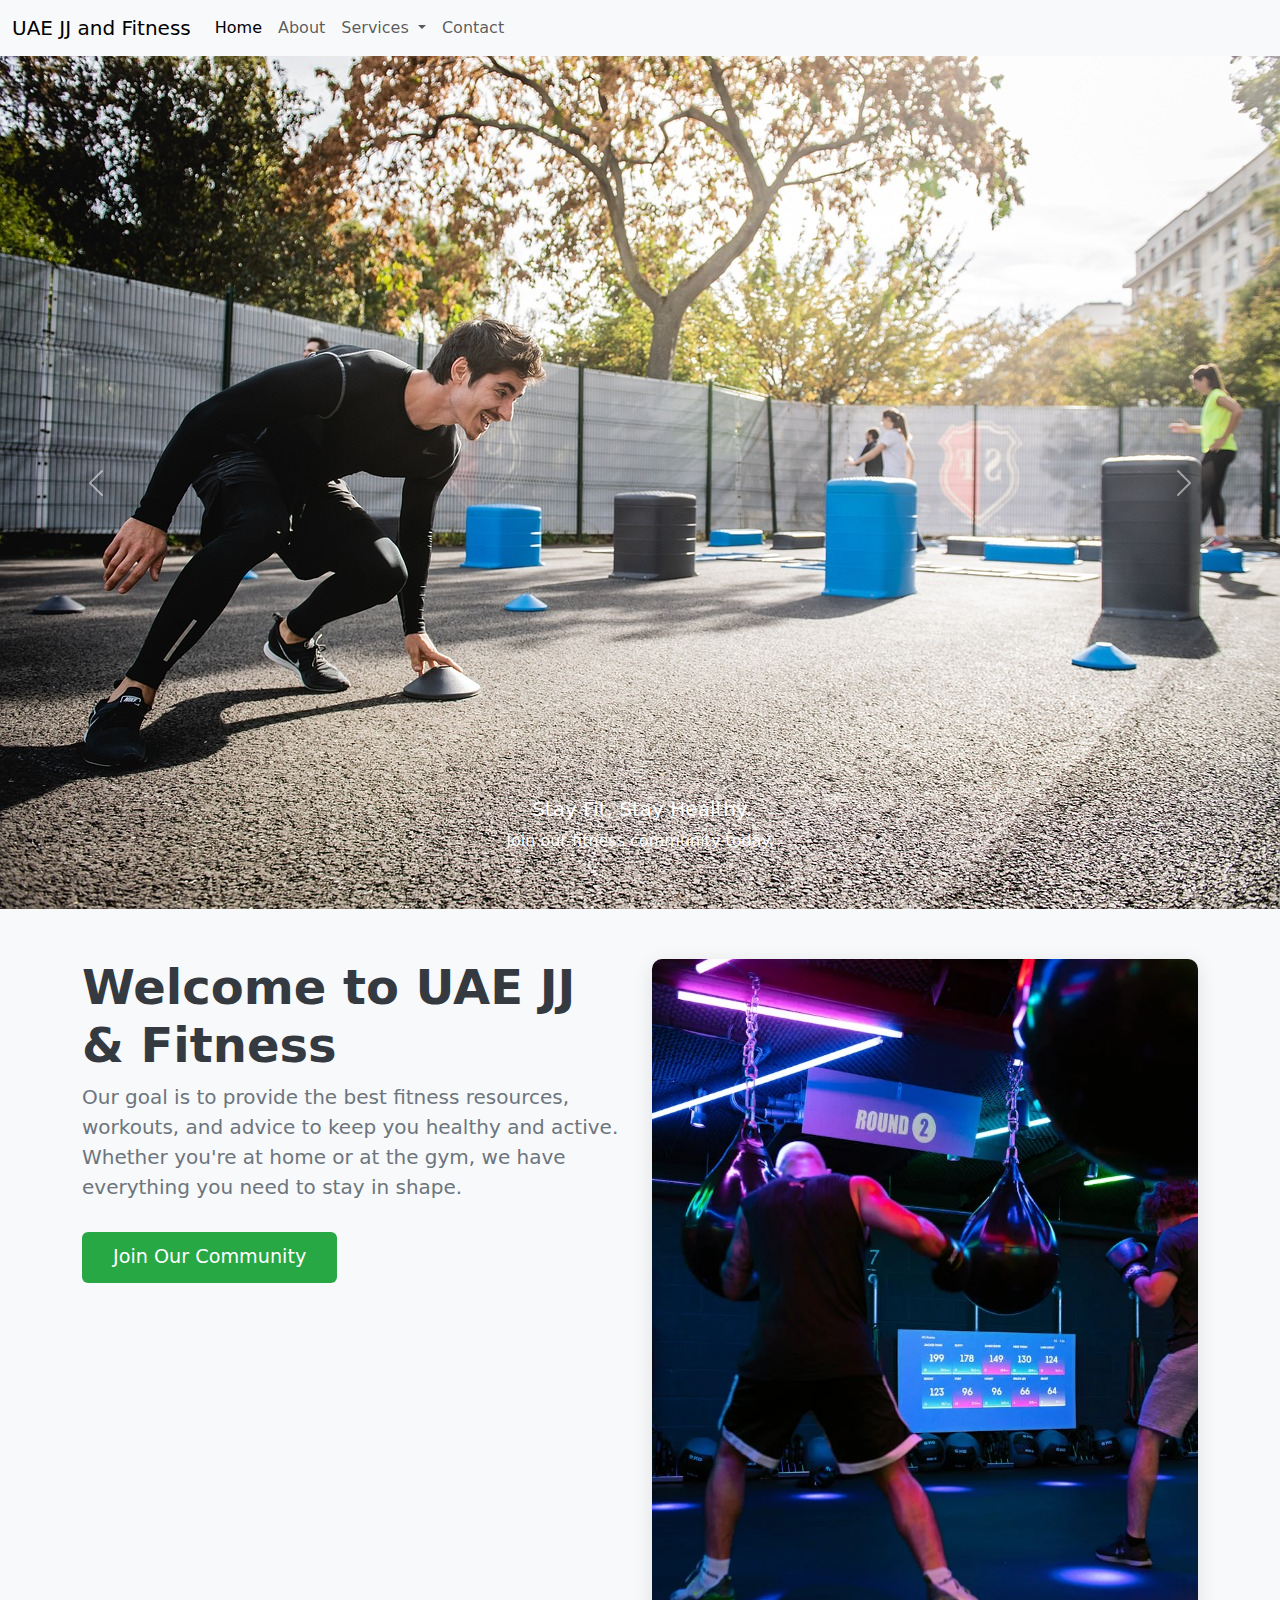
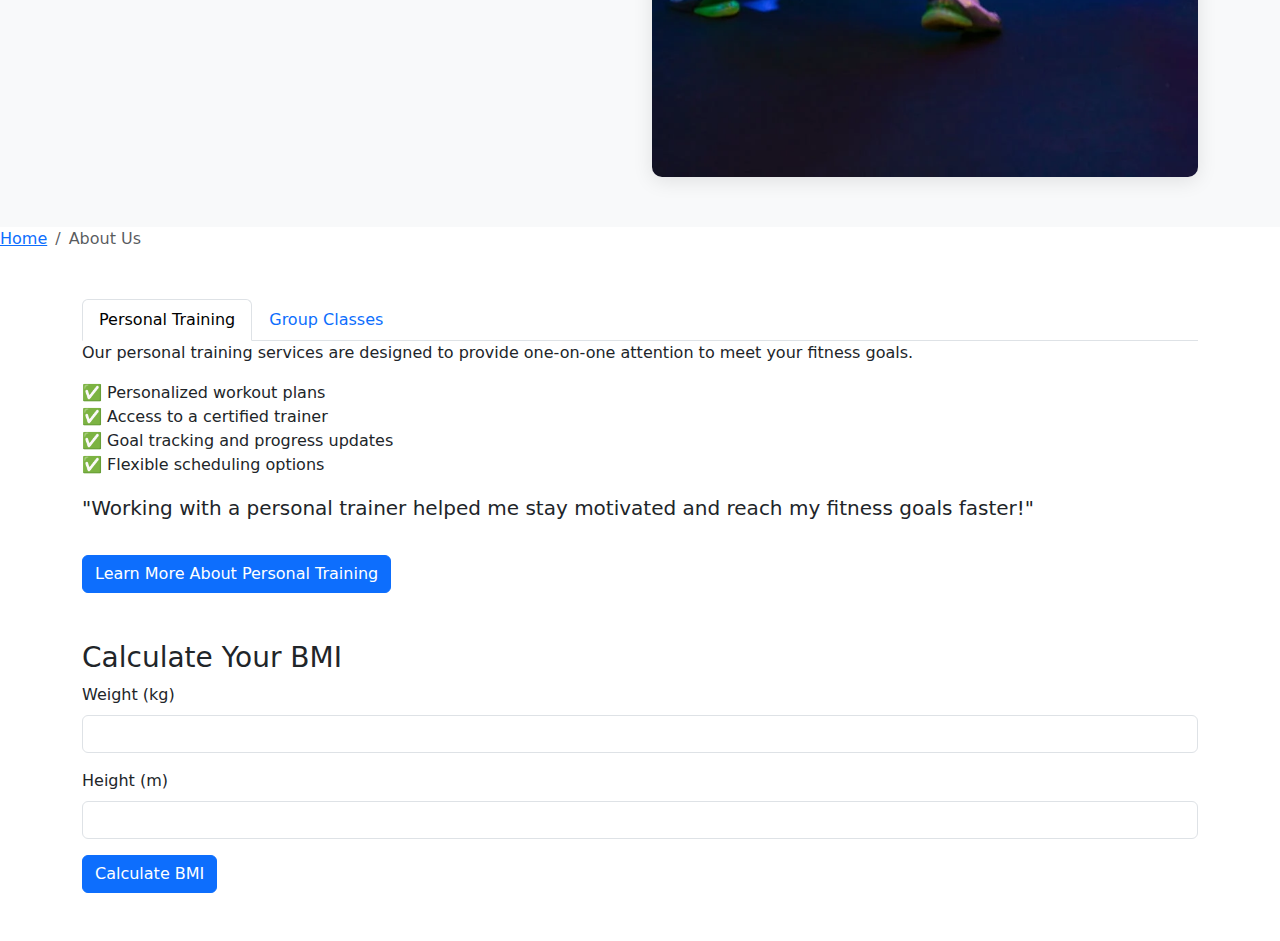
<file: index.html>
<!DOCTYPE html>
<html lang="en">
<head>
    <meta charset="UTF-8">
    <meta name="viewport" content="width=device-width, initial-scale=1.0">
    <title>UAE JJ Fitness</title>
    <link href="https://cdn.jsdelivr.net/npm/bootstrap@5.3.3/dist/css/bootstrap.min.css" rel="stylesheet">
    <style>
        .welcome-section {
            padding: 50px 0;
            background-color: #f8f9fa;
        }
        .welcome-section h2 {
            font-size: 3rem;
            font-weight: 700;
            color: #343a40;
        }
        .welcome-section p {
            font-size: 1.25rem;
            color: #6c757d;
            margin-bottom: 30px;
        }
        .welcome-section .btn {
            font-size: 1.2rem;
            padding: 10px 30px;
        }
        .img-fluid {
            border-radius: 10px;
            box-shadow: 0 4px 20px rgba(0, 0, 0, 0.1);
        }
        .cta-btn {
            background-color: #28a745;
            color: white;
            transition: background-color 0.3s ease;
        }
        .cta-btn:hover {
            background-color: #218838;
        }
        .img-fluid:hover {
            transform: scale(1.05);
            transition: transform 0.3s ease-in-out;
        }
    </style>
</head>
<body>

    <nav class="navbar navbar-expand-lg navbar-light bg-light">
      <div class="container-fluid">
        <a class="navbar-brand" href="#">UAE JJ and Fitness</a>
        <button class="navbar-toggler" type="button" data-bs-toggle="collapse" data-bs-target="#navbarNav" aria-controls="navbarNav" aria-expanded="false" aria-label="Toggle navigation">
          <span class="navbar-toggler-icon"></span>
        </button>
        <div class="collapse navbar-collapse" id="navbarNav">
          <ul class="navbar-nav">
            <li class="nav-item">
              <a class="nav-link active" aria-current="page" href="index.html">Home</a>
            </li>
            <li class="nav-item">
              <a class="nav-link" href="about.html">About</a>
            </li>
            <li class="nav-item dropdown">
              <a class="nav-link dropdown-toggle" href="#" id="navbarDropdown" role="button" data-bs-toggle="dropdown" aria-expanded="false">
                Services
              </a>
              <ul class="dropdown-menu" aria-labelledby="navbarDropdown">
                <li><a class="dropdown-item" href="services.html">Personal Training</a></li>
                <li><a class="dropdown-item" href="services.html">Group Classes</a></li>
              </ul>
            </li>
            <li class="nav-item">
              <a class="nav-link" href="contact.html">Contact</a>
            </li>
          </ul>
        </div>
      </div>
    </nav>

    <div id="carouselExampleCaptions" class="carousel slide" data-bs-ride="carousel" data-bs-interval="3000">
      <div class="carousel-inner">
        <div class="carousel-item active">
          <img src="workout-5914643_1280.jpg" class="d-block w-100" alt="Fitness Image 1">
          <div class="carousel-caption d-none d-md-block">
            <h5>Stay Fit, Stay Healthy</h5>
            <p>Join our fitness community today.</p>
          </div>
        </div>
        <div class="carousel-item">
          <img src="pexels-photo-1954524.webp" class="d-block w-100" alt="Fitness Image 2">
          <div class="carousel-caption d-none d-md-block">
            <h5>Train Anywhere, Anytime</h5>
            <p>Your health, your schedule.</p>
          </div>
        </div>
      </div>
      <button class="carousel-control-prev" type="button" data-bs-target="#carouselExampleCaptions" data-bs-slide="prev">
        <span class="carousel-control-prev-icon" aria-hidden="true"></span>
        <span class="visually-hidden">Previous</span>
      </button>
      <button class="carousel-control-next" type="button" data-bs-target="#carouselExampleCaptions" data-bs-slide="next">
        <span class="carousel-control-next-icon" aria-hidden="true"></span>
        <span class="visually-hidden">Next</span>
      </button>
    </div>

    <div class="welcome-section text-center">
      <div class="container">
        <div class="row">
          <div class="col-md-6 text-md-start">
            <h2>Welcome to UAE JJ & Fitness</h2>
            <p>Our goal is to provide the best fitness resources, workouts, and advice to keep you healthy and active. Whether you're at home or at the gym, we have everything you need to stay in shape.</p>
            <a href="#" class="btn cta-btn">Join Our Community</a>
          </div>
          <div class="col-md-6">
            <img src="pexels-photo3-3912951.webp" class="img-fluid" alt="Welcome Image">
          </div>
        </div>
      </div>
    </div>

    <nav aria-label="breadcrumb">
      <ol class="breadcrumb">
        <li class="breadcrumb-item"><a href="#">Home</a></li>
        <li class="breadcrumb-item active" aria-current="page">About Us</li>
      </ol>
    </nav>

<div class="container my-5">
  <ul class="nav nav-tabs" id="myTab" role="tablist">
    <li class="nav-item" role="presentation">
      <a class="nav-link active" id="home-tab" data-bs-toggle="tab" href="#home" role="tab" aria-controls="home" aria-selected="true">Personal Training</a>
    </li>
    <li class="nav-item" role="presentation">
      <a class="nav-link" id="profile-tab" data-bs-toggle="tab" href="#profile" role="tab" aria-controls="profile" aria-selected="false">Group Classes</a>
    </li>
  </ul>
  <div class="tab-content" id="myTabContent">

    <div class="tab-pane fade show active" id="home" role="tabpanel" aria-labelledby="home-tab">
      <p>Our personal training services are designed to provide one-on-one attention to meet your fitness goals.</p>
  
      <ul class="list-unstyled">
          <li>✅ Personalized workout plans</li>
          <li>✅ Access to a certified trainer</li>
          <li>✅ Goal tracking and progress updates</li>
          <li>✅ Flexible scheduling options</li>
      </ul>
  
      <blockquote class="blockquote">
          <p class="mb-0">"Working with a personal trainer helped me stay motivated and reach my fitness goals faster!"</p>
      </blockquote>
  
      <a href="services.html" class="btn btn-primary mt-3">Learn More About Personal Training</a>
  </div>
  


  <div class="tab-pane fade"    id="profile" role="tabpanel" aria-labelledby="profile-tab">
    <p>Join our group classes for an interactive, fun, and energetic workout with a supportive community.</p>

    <h5>Class Schedule</h5>
    <ul class="list-unstyled">
        <li>🕒 Monday - 7:00 PM to 8:00 PM</li>
        <li>🕒 Wednesday - 7:00 PM to 8:00 PM</li>
        <li>🕒 Friday - 6:00 PM to 7:00 PM</li>
    </ul>

    <ul class="list-unstyled">
        <li>💃 High-energy workouts with friends</li>
        <li>👫 Motivating group environment</li>
        <li>🧘 Suitable for all fitness levels</li>
    </ul>

    
    <a href="groups.html" class="btn btn-success mt-3">Join a Group Class</a>
</div>

  </div>
</div>

<script src="https://cdn.jsdelivr.net/npm/bootstrap@5.3.3/dist/js/bootstrap.bundle.min.js"></script>

    <div class="container my-5">
      <h3>Calculate Your BMI</h3>
      <form id="bmiForm">
        <div class="mb-3">
          <label for="weight" class="form-label">Weight (kg)</label>
          <input type="number" class="form-control" id="weight" required>
        </div>


        <div class="mb-3">
          <label for="height" class="form-label">Height (m)</label>
          <input type="number" class="form-control" id="height" required>
        </div>
        <button type="button" class="btn btn-primary" onclick="calculateBMI()">Calculate BMI</button>




      </form>
      <p id="bmiResult"></p>
    </div>

    <script>
      function calculateBMI() {
        const weight = parseFloat(document.getElementById('weight').value);
        const height = parseFloat(document.getElementById('height').value) / 100; // Convert cm to meters
    
        if (weight && height) {
          const bmi = weight / (height * height);
          document.getElementById('bmiResult').innerText = `Your BMI is: ${bmi.toFixed(2)}`;
        } else {
          document.getElementById('bmiResult').innerText = "Please enter valid values for weight and height.";
        }
      }
    </script>
    

    <script src="https://cdn.jsdelivr.net
</file>
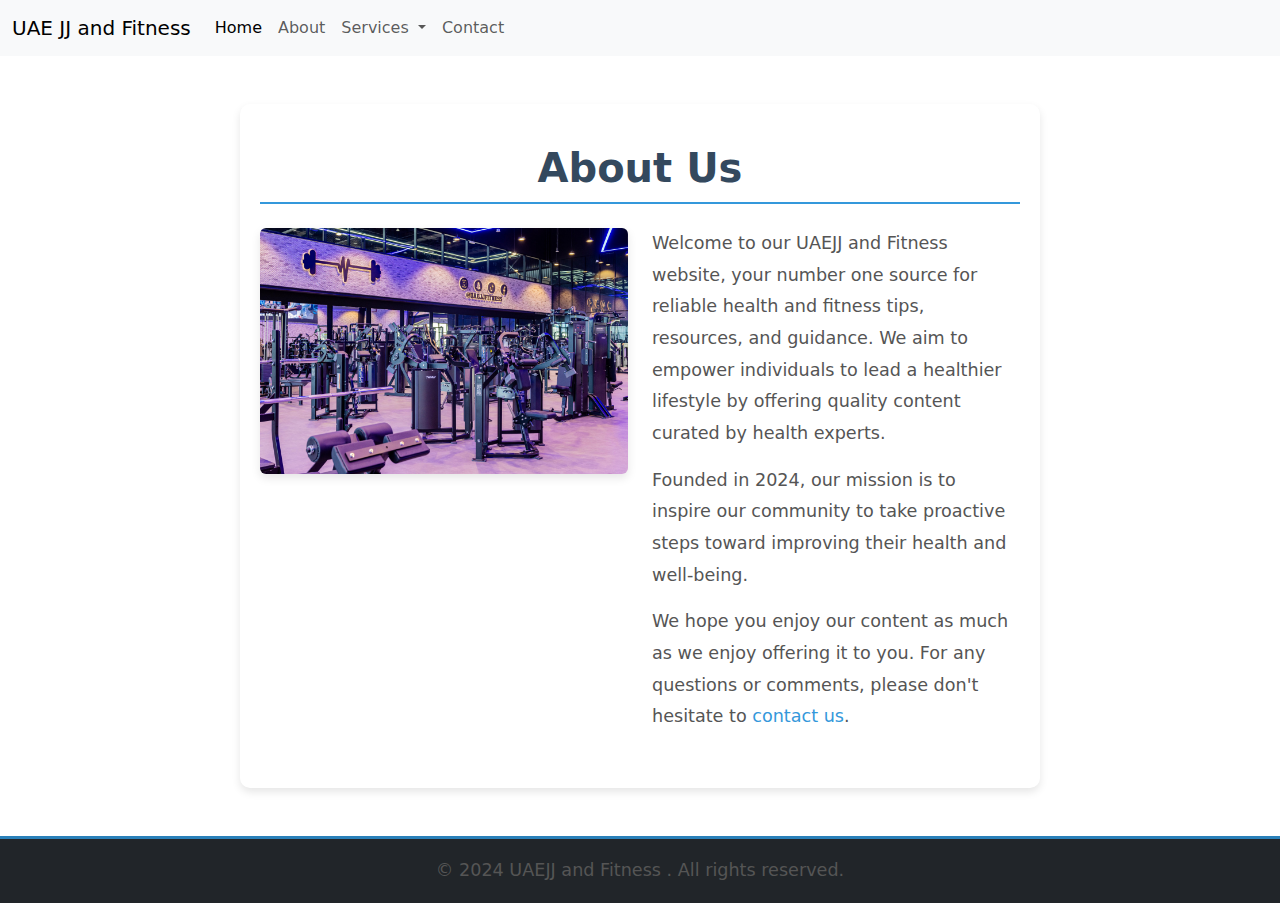
<file: about.html>
<!DOCTYPE html>
<html lang="en">
<head>
    <meta charset="UTF-8">
    <meta name="viewport" content="width=device-width, initial-scale=1.0">
    <title>About Us - Health and Fitness</title>


    <link rel="stylesheet" href="https://cdn.jsdelivr.net/npm/bootstrap@5.3.3/dist/css/bootstrap.min.css">


    <link rel="stylesheet" href="style.css" type="text/css">

</head>
<body>



    <nav class="navbar navbar-expand-lg navbar-light bg-light">
        <div class="container-fluid">
          <a class="navbar-brand" href="#">UAE JJ and Fitness</a>
          <button class="navbar-toggler" type="button" data-bs-toggle="collapse" data-bs-target="#navbarNav" aria-controls="navbarNav" aria-expanded="false" aria-label="Toggle navigation">
            <span class="navbar-toggler-icon"></span>
          </button>
          <div class="collapse navbar-collapse" id="navbarNav">
            <ul class="navbar-nav">
              <li class="nav-item">
                <a class="nav-link active" aria-current="page" href="index.html">Home</a>
              </li>
              <li class="nav-item">
                <a class="nav-link" href="about.html">About</a>
              </li>
              <li class="nav-item dropdown">
                <a class="nav-link dropdown-toggle" href="#" id="navbarDropdown" role="button" data-bs-toggle="dropdown" aria-expanded="false">
                  Services
                </a>
                <ul class="dropdown-menu" aria-labelledby="navbarDropdown">
                  <li><a class="dropdown-item" href="services.html">Personal Training</a></li>
                  <li><a class="dropdown-item" href="services.html">Group Classes</a></li>
                </ul>
              </li>
              <li class="nav-item">
                <a class="nav-link" href="contact.html">Contact</a>
              </li>
            </ul>
          </div>
        </div>
      </nav>


    <section class="container my-5">
        <h1 class="text-center mb-4">About Us</h1>
        <div class="row">
            <div class="col-md-6">
                <img src="1J9A7612-scaled.jpg" alt="About Health and Fitness" class="img-fluid rounded">
            </div>
            <div class="col-md-6">
                <p>Welcome to our UAEJJ and Fitness website, your number one source for reliable health and fitness tips, resources, and guidance. We aim to empower individuals to lead a healthier lifestyle by offering quality content curated by health experts.</p>
                <p>Founded in 2024, our mission is to inspire our community to take proactive steps toward improving their health and well-being.</p>
                <p>We hope you enjoy our content as much as we enjoy offering it to you. For any questions or comments, please don't hesitate to <a href="contact.html">contact us</a>.</p>
            </div>
        </div>
    </section>

    <footer class="bg-dark text-white text-center py-3">
        <p>&copy; 2024 UAEJJ and Fitness . All rights reserved.</p>
    </footer>

    <script src="https://cdn.jsdelivr.net/npm/bootstrap@5.3.3/dist/js/bootstrap.bundle.min.js"></script>
</body>
</html>
</file>
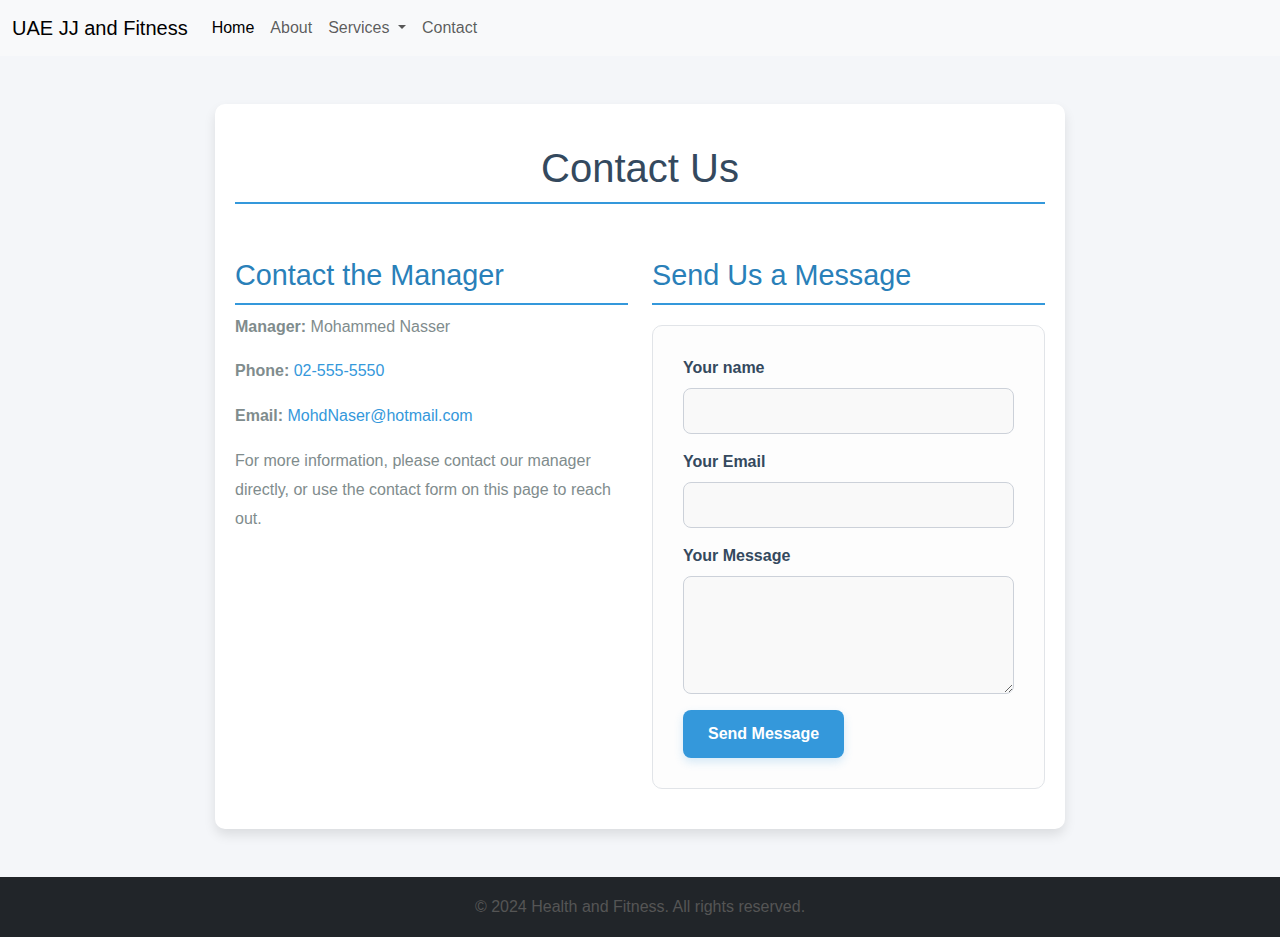
<file: contact.html>
<!DOCTYPE html>
<html lang="en">
<head>
    <meta charset="UTF-8">
    <meta name="viewport" content="width=device-width, initial-scale=1.0">
    <title>Contact Us - UAE JJ and Fitness</title>
    <link rel="stylesheet" href="https://cdn.jsdelivr.net/npm/bootstrap@5.3.3/dist/css/bootstrap.min.css">

    <link rel="stylesheet" href="styles.css">
</head>
<body>

    <nav class="navbar navbar-expand-lg navbar-light bg-light">
        <div class="container-fluid">
          <a class="navbar-brand" href="index.html">UAE JJ and Fitness</a>
          <button class="navbar-toggler" type="button" data-bs-toggle="collapse" data-bs-target="#navbarNav" aria-controls="navbarNav" aria-expanded="false" aria-label="Toggle navigation">
            <span class="navbar-toggler-icon"></span>
          </button>
          <div class="collapse navbar-collapse" id="navbarNav">
            <ul class="navbar-nav">
              <li class="nav-item">
                <a class="nav-link active" aria-current="page" href="index.html">Home</a>
              </li>
              <li class="nav-item">
                <a class="nav-link" href="about.html">About</a>
              </li>
              <li class="nav-item dropdown">
                <a class="nav-link dropdown-toggle" href="#" id="navbarDropdown" role="button" data-bs-toggle="dropdown" aria-expanded="false">
                  Services
                </a>
                <ul class="dropdown-menu" aria-labelledby="navbarDropdown">
                  <li><a class="dropdown-item" href="services.html">Personal Training</a></li>
                  <li><a class="dropdown-item" href="services.html">Group Classes</a></li>
                </ul>
              </li>
              <li class="nav-item">
                <a class="nav-link" href="contact.html">Contact</a>
              </li>
            </ul>
          </div>
        </div>
      </nav>

    <section class="container my-5">
        <h1 class="text-center mb-4">Contact Us</h1>
        <div class="row">
            <div class="col-md-6">
                <h3>Contact the Manager</h3>
                <p><strong>Manager:</strong> Mohammed Nasser</p>
                <p><strong>Phone:</strong> <a href="tel:02-555-5550">02-555-5550</a></p>
                <p><strong>Email:</strong> <a href="mailto:manager@example.com">MohdNaser@hotmail.com</a></p>
                <p>For more information, please contact our manager directly, or use the contact form on this page to reach out.</p>
            </div>
            <div class="col-md-6">
                <h3>Send Us a Message</h3>
                <form action="submit_contact.php" method="POST">
                    <div class="mb-3">
                        <label for="name" class="form-label">Your name</label>
                        <input type="text" class="form-control" id="name" name="name" required>
                    </div>
                    <div class="mb-3">
                        <label for="email" class="form-label">Your Email</label>
                        <input type="email" class="form-control" id="email" name="email" required>
                    </div>
                    <div class="mb-3">
                        <label for="message" class="form-label">Your Message</label>
                        <textarea class="form-control" id="message" name="message" rows="4" required></textarea>
                    </div>
                    <button type="submit" class="btn btn-primary">Send Message</button>
                </form>
            </div>
        </div>
    </section>

    <footer class="bg-dark text-white text-center py-3">
        <p>&copy; 2024 Health and Fitness. All rights reserved.</p>
    </footer>

    <script src="https://cdn.jsdelivr.net/npm/bootstrap@5.3.3/dist/js/bootstrap.bundle.min.js"></script>
</body>
</html>
</file>
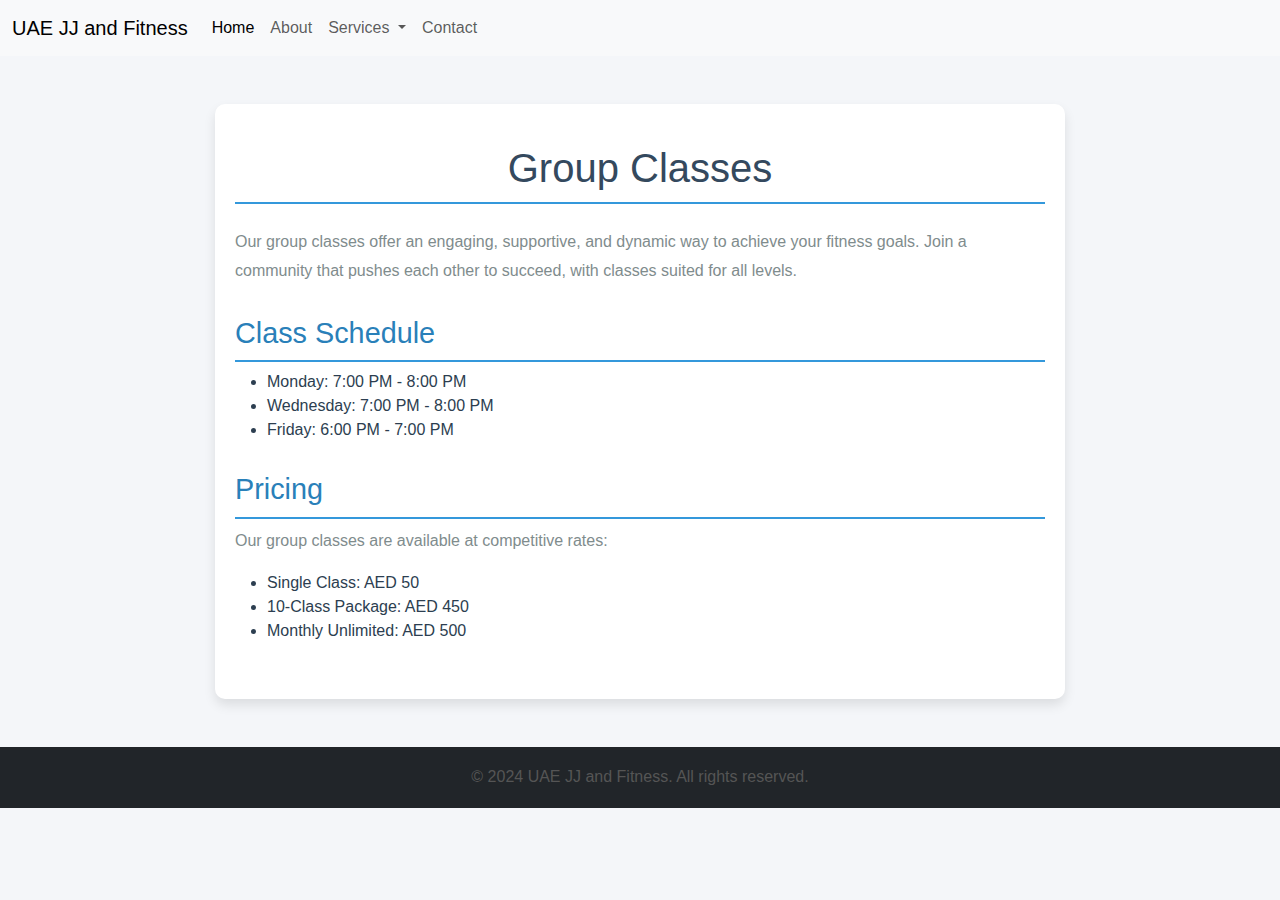
<file: groups.html>
<!DOCTYPE html>
<html lang="en">
<head>
    <meta charset="UTF-8">
    <meta name="viewport" content="width=device-width, initial-scale=1.0">
    <title>Group Classes - UAE JJ and Fitness</title>
    <link rel="stylesheet" href="https://cdn.jsdelivr.net/npm/bootstrap@5.3.3/dist/css/bootstrap.min.css">
    <link rel="stylesheet" href="styles.css">
</head>
<body>

    <nav class="navbar navbar-expand-lg navbar-light bg-light">
        <div class="container-fluid">
          <a class="navbar-brand" href="#">UAE JJ and Fitness</a>
          <button class="navbar-toggler" type="button" data-bs-toggle="collapse" data-bs-target="#navbarNav" aria-controls="navbarNav" aria-expanded="false" aria-label="Toggle navigation">
            <span class="navbar-toggler-icon"></span>
          </button>
          <div class="collapse navbar-collapse" id="navbarNav">
            <ul class="navbar-nav">
              <li class="nav-item">
                <a class="nav-link active" aria-current="page" href="index.html">Home</a>
              </li>
              <li class="nav-item">
                <a class="nav-link" href="about.html">About</a>
              </li>
              <li class="nav-item dropdown">
                <a class="nav-link dropdown-toggle" href="#" id="navbarDropdown" role="button" data-bs-toggle="dropdown" aria-expanded="false">
                  Services
                </a>
                <ul class="dropdown-menu" aria-labelledby="navbarDropdown">
                  <li><a class="dropdown-item" href="services.html">Personal Training</a></li>
                  <li><a class="dropdown-item" href="services.html">Group Classes</a></li>
                </ul>
              </li>
              <li class="nav-item">
                <a class="nav-link" href="contact.html">Contact</a>
              </li>
            </ul>
          </div>
        </div>
      </nav>

    <section class="container my-5">
        <h1 class="text-center mb-4">Group Classes</h1>
        <p>Our group classes offer an engaging, supportive, and dynamic way to achieve your fitness goals. Join a community that pushes each other to succeed, with classes suited for all levels.</p>

        <h3>Class Schedule</h3>
        <ul>
            <li>Monday: 7:00 PM - 8:00 PM</li>
            <li>Wednesday: 7:00 PM - 8:00 PM</li>
            <li>Friday: 6:00 PM - 7:00 PM</li>
        </ul>

        <h3>Pricing</h3>
        <p>Our group classes are available at competitive rates:</p>
        <ul>
            <li>Single Class: AED 50</li>
            <li>10-Class Package: AED 450</li>
            <li>Monthly Unlimited: AED 500</li>
        </ul>
    </section>

    <footer class="bg-dark text-white text-center py-3">
        <p>&copy; 2024 UAE JJ and Fitness. All rights reserved.</p>
    </footer>

    <script src="https://cdn.jsdelivr.net/npm/bootstrap@5.3.3/dist/js/bootstrap.bundle.min.js"></script>
</body>
</html>
</file>
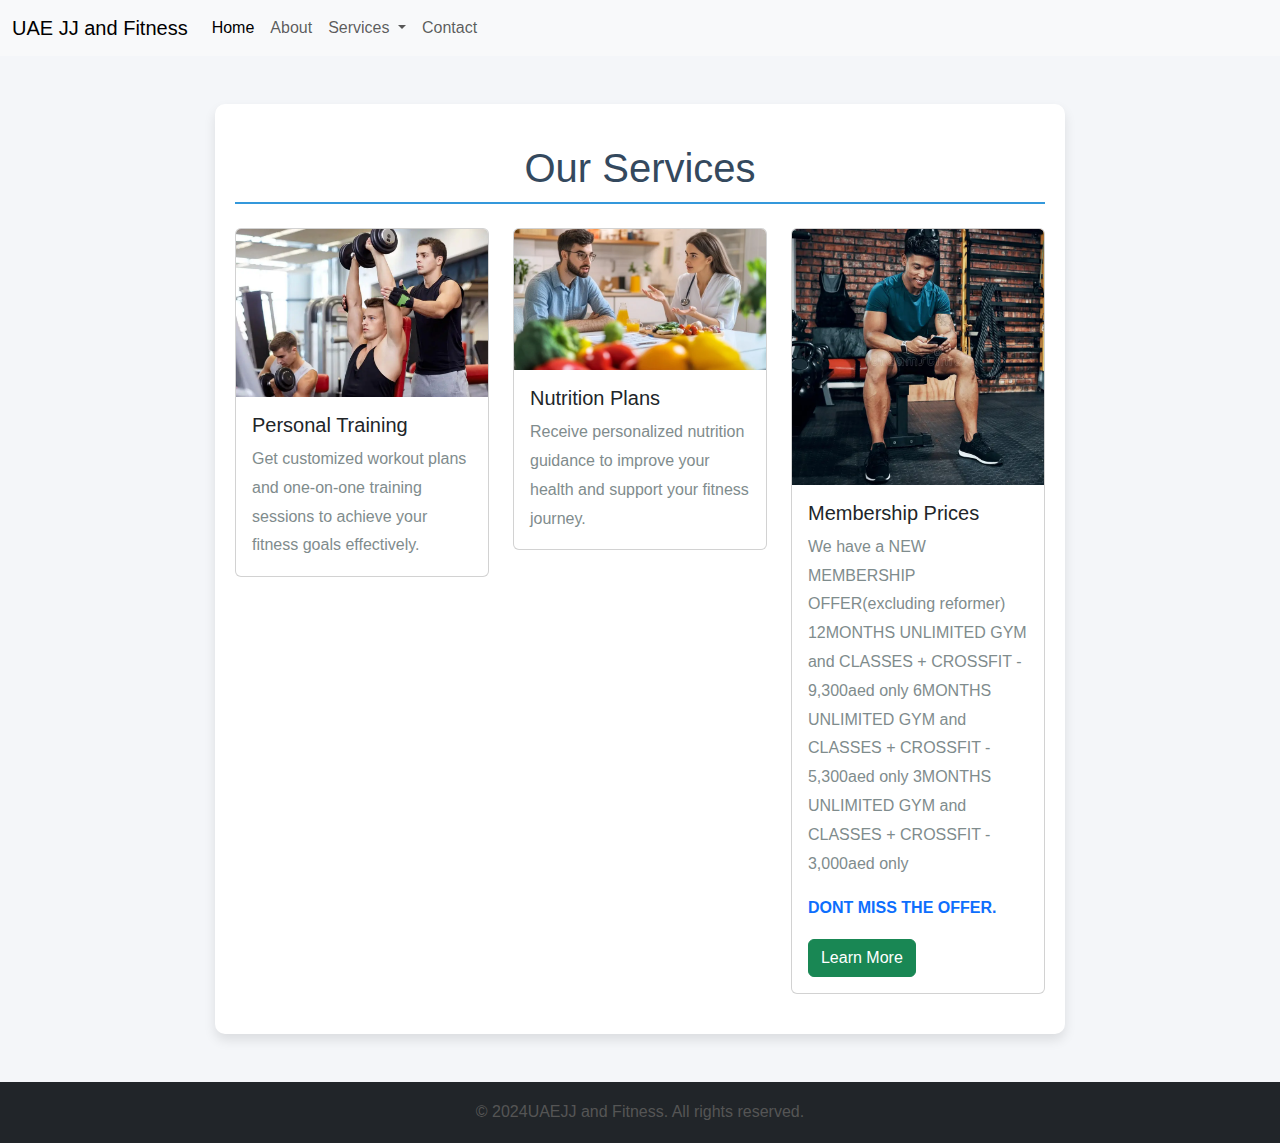
<file: services.html>
<!DOCTYPE html>
<html lang="en">
<head>
    <meta charset="UTF-8">
    <meta name="viewport" content="width=device-width, initial-scale=1.0">
    <title>Our Services - Health and Fitness</title>
    <link rel="stylesheet" href="https://cdn.jsdelivr.net/npm/bootstrap@5.3.3/dist/css/bootstrap.min.css">
    <link rel="stylesheet" href="styles.css">
</head>
<body>

    <nav class="navbar navbar-expand-lg navbar-light bg-light">
        <div class="container-fluid">
          <a class="navbar-brand" href="#">UAE JJ and Fitness</a>
          <button class="navbar-toggler" type="button" data-bs-toggle="collapse" data-bs-target="#navbarNav" aria-controls="navbarNav" aria-expanded="false" aria-label="Toggle navigation">
            <span class="navbar-toggler-icon"></span>
          </button>
          <div class="collapse navbar-collapse" id="navbarNav">
            <ul class="navbar-nav">
              <li class="nav-item">
                <a class="nav-link active" aria-current="page" href="index.html">Home</a>
              </li>
              <li class="nav-item">
                <a class="nav-link" href="about.html">About</a>
              </li>
              <li class="nav-item dropdown">
                <a class="nav-link dropdown-toggle" href="#" id="navbarDropdown" role="button" data-bs-toggle="dropdown" aria-expanded="false">
                  Services
                </a>
                <ul class="dropdown-menu" aria-labelledby="navbarDropdown">
                  <li><a class="dropdown-item" href="services.html">Personal Training</a></li>
                  <li><a class="dropdown-item" href="groups.html">Group Classes</a></li>
                </ul>
              </li>
              <li class="nav-item">
                <a class="nav-link" href="contact.html">Contact</a>
              </li>
            </ul>
          </div>
        </div>
      </nav>

    <section class="container my-5">
        <h1 class="text-center mb-4">Our Services</h1>
        <div class="row">
            <div class="col-md-4">
                <div class="card">
                    <img src="Fitness-1.webp" class="card-img-top" alt="Personal Training">
                    <div class="card-body">
                        <h5 class="card-title">Personal Training</h5>
                        <p class="card-text">Get customized workout plans and one-on-one training sessions to achieve your fitness goals effectively.</p>
                    </div>
                </div>
            </div>
            <div class="col-md-4">
                <div class="card">
                    <img src="nutritional-advice-session-stockcake.webp" class="card-img-top" alt="Nutrition Plans">
                    <div class="card-body">
                        <h5 class="card-title">Nutrition Plans</h5>
                        <p class="card-text">Receive personalized nutrition guidance to improve your health and support your fitness journey.</p>
                    </div>
                </div>
            </div>
            <div class="col-md-4">
                <div class="card">
                    <img src="our services.webp" class="card-img-top" alt="Prices in AED">
                    <div class="card-body">
                        <h5 class="card-title">Membership Prices</h5>
                        <p class="card-text">We have a NEW MEMBERSHIP OFFER(excluding reformer)

                            12MONTHS UNLIMITED GYM and CLASSES  + CROSSFIT - 9,300aed only
                            
                            6MONTHS UNLIMITED GYM and CLASSES + CROSSFIT - 5,300aed only
                            
                            3MONTHS UNLIMITED GYM and CLASSES + CROSSFIT - 3,000aed only
                            
                            </p>
                    
                        <p class="price-highlight text-primary fw-bold">DONT MISS THE OFFER.</p>
                    
                        <a href="personal_training.html" class="btn btn-success">Learn More</a>
                    
                    </div>
                    
                </div>
            </div>

            
    </section>

    <footer class="bg-dark text-white text-center py-3">
        <p>&copy; 2024UAEJJ and Fitness. All rights reserved.</p>
    </footer>

    <script src="https://cdn.jsdelivr.net/npm/bootstrap@5.3.3/dist/js/bootstrap.bundle.min.js"></script>
</body>
</html>
</file>
<file: style.css>
b/
body {
    font-family: 'Helvetica Neue', Arial, sans-serif;
    color: #2c3e50;
    background-color: #f4f6f9;
    margin: 0;
    padding: 0;
}


h1 {
    color: #34495e;
    font-size: 2.5rem;
    font-weight: 700;
    text-align: center;
    margin-bottom: 20px;
    padding-bottom: 10px;
    border-bottom: 2px solid #3498db;
}

h3 {
    color: #2980b9;
    font-size: 1.8rem;
    margin-top: 30px;
}

p {
    font-size: 1.1rem;
    line-height: 1.8;
    color: #555;
    margin-bottom: 15px;
}

a {
    color: #3498db;
    text-decoration: none;
    font-weight: 500;
}

a:hover {
    text-decoration: underline;
    color: #f39c12;
}

.container {
    max-width: 800px;
    margin: 0 auto;
    padding: 40px 20px;
    background-color: #ffffff;
    border-radius: 10px;
    box-shadow: 0 4px 8px rgba(0, 0, 0, 0.1);
}

img {
    border-radius: 8px;
    box-shadow: 0 4px 10px rgba(0, 0, 0, 0.1);
    margin-bottom: 20px;
}

footer {
    background-color: #34495e;
    color: #ecf0f1;
    padding: 20px 0;
    text-align: center;
    font-size: 0.9rem;
    margin-top: 40px;
    border-top: 3px solid #2980b9;
}

footer p {
    margin: 0;
}

.container h1, .container h3 {
    padding-bottom: 10px;
}

p, h1, h3 {
    transition: color 0.3s ease;
}

h1:hover, h3:hover {
    color: #2980b9;
}

img:hover {
    transform: scale(1.02);
    transition: transform 0.3s ease;
}
</file>
<file: styles.css>
body {
    font-family: 'Helvetica Neue', Arial, sans-serif;
    color: #2c3e50;
    background-color: #f4f6f9;
    margin: 0;
    padding: 0;
}

h1, h3 {
    color: #34495e;
}

p {
    font-size: 1rem;
    line-height: 1.8;
    color: #555;
}



.container {
    max-width: 850px;
    margin: auto;
    padding: 40px 20px;
    background-color: #fff;
    border-radius: 10px;
    box-shadow: 0 6px 12px rgba(0, 0, 0, 0.1);
}

h3 {
    font-size: 1.8rem;
    margin-top: 30px;
    color: #2980b9;
}

p a {
    color: #3498db;
    text-decoration: none;
    font-weight: 500;
}

p a:hover {
    text-decoration: underline;
    color: #f39c12;
}

form {
    margin-top: 20px;
    padding: 30px;
    border: 1px solid #e1e4e8;
    border-radius: 10px;
    background-color: #fdfdfd;
}

.form-label {
    font-weight: bold;
    color: #34495e;
}

.form-control {
    border-radius: 8px;
    border: 1px solid #ccd1d9;
    padding: 10px;
    background-color: #f9f9f9;
    transition: border-color 0.3s;
}

.form-control:focus {
    border-color: #3498db;
    box-shadow: 0 0 8px rgba(52, 152, 219, 0.3);
}

button[type="submit"] {
    background-color: #3498db;
    color: #fff;
    border: none;
    padding: 12px 25px;
    border-radius: 8px;
    font-size: 1rem;
    cursor: pointer;
    font-weight: bold;
    transition: background-color 0.3s;
    box-shadow: 0 4px 10px rgba(52, 152, 219, 0.2);
}

button[type="submit"]:hover {
    background-color: #2980b9;
}

footer {
    background-color: #2c3e50;
    color: #ecf0f1;
    padding: 15px 0;
    font-size: 0.9rem;
    text-align: center;
    margin-top: 40px;
}

footer p {
    margin: 0;
    font-weight: 300;
}

.container h1, .container h3 {
    border-bottom: 2px solid #3498db;
    padding-bottom: 10px;
}

.container p {
    color: #7f8c8d;
}

.form-control::placeholder {
    color: #95a5a6;
}

p, .form-label, button {
    transition: all 0.3s ease-in-out;
}

button:active {
    transform: translateY(2px);
}
</file>
